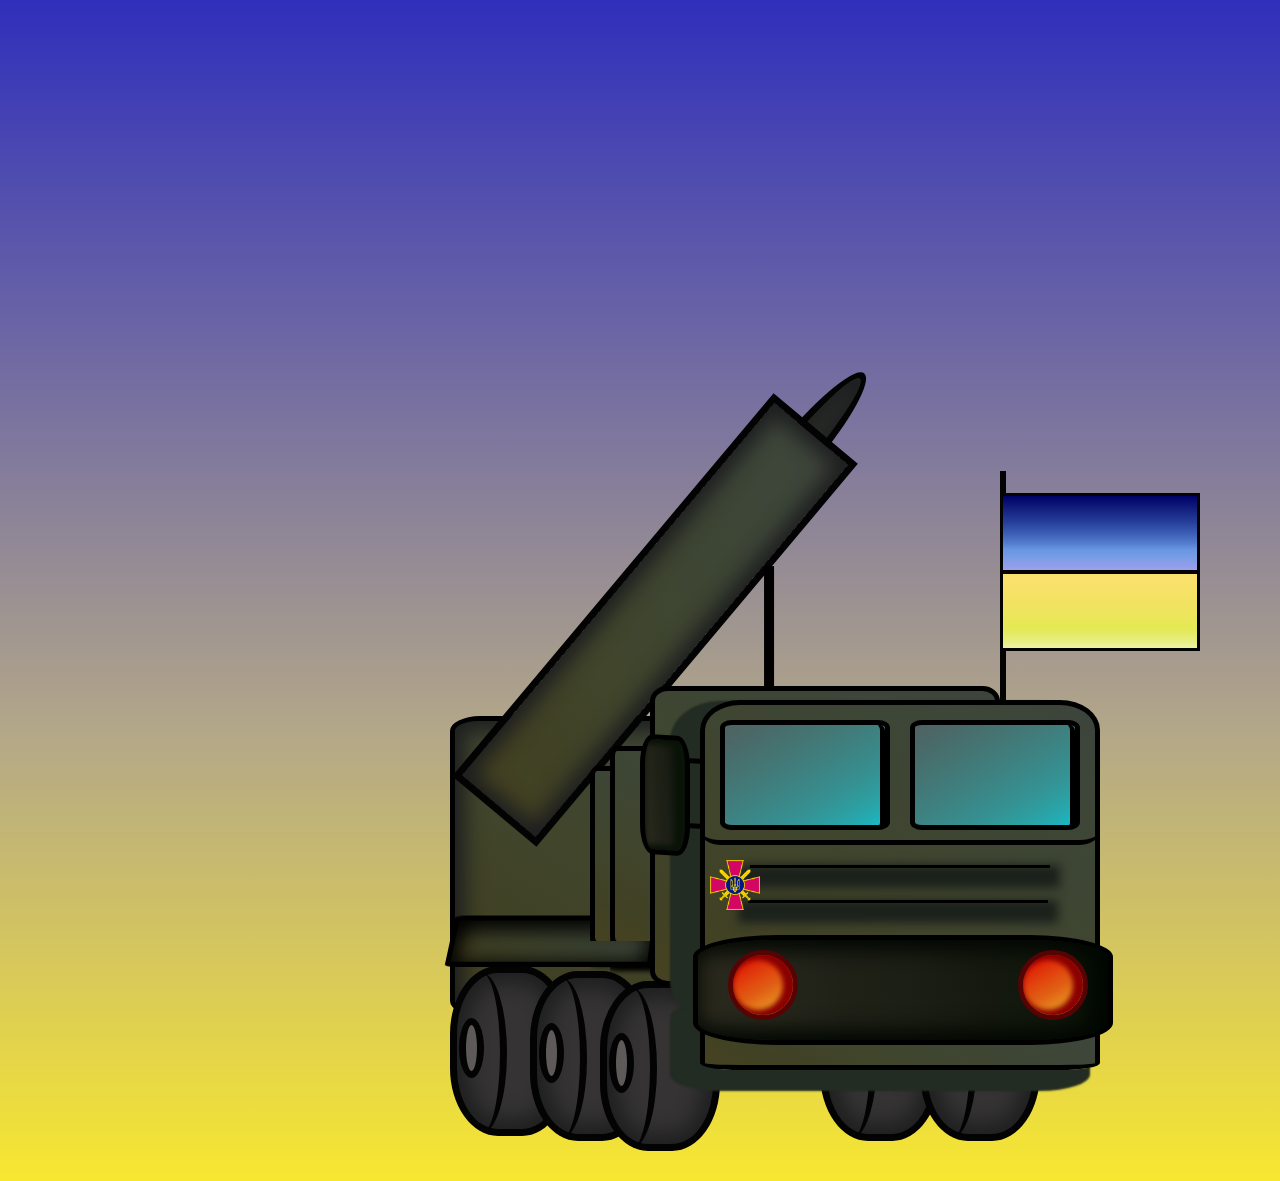
<file: index.html>
<!DOCTYPE html>
<html lang="en">
<head>
	<meta charset="UTF-8">
	<meta http-equiv="X-UA-Compatible" content="IE=edge">
	<meta name="viewport" content="width=device-width, initial-scale=1.0">
	<link rel="stylesheet" href="css/null.css">
	<link rel="stylesheet" href="css/style.css">
	<title>Lesson_12</title>
</head>
<body>
<div class="wraper">
	<div class="header"></div>
	<div class="main">
		<div class="main-car">
			<div class="car-cabin">
				<div class="front__car-cabin">
					<div class="car-cabin__top">
						<div class="car-cabin__mirror"></div>
						<div class="car-cabin__windows">
							<div class="car-cabin__left-window"></div>
							<div class="car-cabin__right-window"></div>
						</div>
					</div>
					<div class="car-cabin__down">
						<div class="car-cabin__hedlights">
							<div class="car-cabin__hedlight-left"></div>
							<div class="car-cabin__hedlight-right"></div>
						</div>
					</div>
				</div>
				<div class="car-cabin__down-down"></div>
				<div class="car-cabin__image-container">
					<img src="img/2.png" alt="ups">
				</div>
			</div>
			<div class="back-car">
				<div class="back-car__fourth"></div>
				<div class="back-car__third"></div>
				<div class="back-car__second"></div>
				<div class="back-car__first"></div>
			</div>
			<div class="car-wheels">
				<div class="car-wheels__system"></div>
				<div class="car-wheel__six">
					<div class="car-wheel__six-small"></div>
				</div>
				<div class="car-wheel__five">
					<div class="car-wheel__five-small"></div>
				</div>
				<div class="car-wheel__fourth">
					<div class="car-wheel__fourth-small"></div>
				</div>
				<div class="car-wheel__three">
					<div class="car-wheel__three-small"></div>
				</div>
				<div class="car-wheel__two">
					<div class="car-wheel__two-small"></div>
				</div>
				
			</div>
			<div class="car-missiles">
				<div class="car-missiles__missile"></div>
				<div class="car-missiles__basis"></div>
			</div>
			<div class="car-flag">
				<div class="car-flag__basis"></div>
				<div class="car-flag__yellow"></div>
				<div class="car-flag__blue"></div>
			</div>
		</div>
		</div>
	<div class="footer"></div>
</div>

	
</body>
</html>
</file>
<file: css/null.css>
/* Обнуляющий стиль */
*,
*::before,
*::after {
	box-sizing: border-box;
	margin: 0;
	padding: 0;
	border: 0;
}
li {
	list-style: none;
}
a {
	color: inherit;
}
a,
a:visited {
	text-decoration: none;
}
a:hover {
	text-decoration: none;
}
h1,
h2,
h3,
h4,
h5,
h6 {
	font-weight: inherit;
	font-size: inherit;
}
img {
	vertical-align: top;
}

body,
html {
	height: 100%;
	line-height: 1;
}
/* ================================================================ */
</file>
<file: css/style.css>
.wraper {
	overflow: hidden;
	min-height: 100%;
	background-image: linear-gradient(180deg,hsl(240deg 60% 46%) 0%,hsl(43deg 22% 62%) 62%,hsl(55deg 93% 58%) 100%);
}

.main {
	width: 100%;
	margin: 0px auto;
	perspective:400px;
	transform-style:preserve-3d;
	padding-bottom:  40px;
	transform-style:flat;
	
}
.main-car{
	animation-name: car;
	animation-duration: 10s;
	animation-timing-function: ease;
	animation-direction: alternate;
}
@keyframes  car{
	0% {
		transform: translate(-200px, 0px);
	}

	100% {
		transform: translate(500px, 0px);
	}
}

.car-cabin {
	position: relative;
	z-index: 12;
	margin: 0px 0px 0px 700px;
	padding: 700px 0px 0px 0px;
	
}
.front__car-cabin {
	width: 400px;
	height: 300px;
	border: 5px solid black ;
	border-radius: 10%;
	position: relative;
	z-index: 10;
	background-image: linear-gradient(30deg,hsl(55deg 36% 20%) 0%,hsl(62deg 28% 20%) 17%,hsl(70deg 23% 22%) 35%,hsl(79deg 18% 23%) 52%,hsl(89deg 13% 24%) 69%,hsl(100deg 10% 25%) 85%,hsl(113deg 6% 25%) 100%);
	box-shadow: -20px 11px 2px 10px rgb(35, 44, 35);
}
.car-cabin__top {
	width: 400px;
	height: 300px;
	border-bottom: 5px solid black ;
	border-radius: 5%;
	position: absolute;
	top: -160px;
	left: -5px;

}
.car-cabin__top::before{
	content: "";
	width: 300px;
	height: 3px;
	background-color: black;
	box-shadow: 0px 10px 10px 10px rgb(28, 34, 28);
	position: absolute;
	top: 320px;
	left: 50px;
}

.car-cabin__mirror {
	width: 50px;
	height: 120px;
	border-radius: 25%;
	border: 5px solid black ;
	background-image: linear-gradient(85deg,hsl(55deg 18% 14%) 0%,hsl(62deg 17% 13%) 17%,hsl(70deg 18% 11%) 35%,hsl(79deg 20% 10%) 52%,hsl(86deg 23% 8%) 69%,hsl(96deg 32% 7%) 85%,hsl(111deg 52% 5%) 100%);
	box-shadow: inset -5px 0px 5px 5px rgb(10, 19, 8);
	position: absolute;
	top: 190px;
	left: -60px;
	transform: skew(0deg, 3deg);
}
.car-cabin__mirror::before{
	content: "";
	position: absolute;
	width: 20px;
	height: 70px;
	top: 17px;
	left: 40px;
	border: 5px solid black ;
}
.car-cabin__left-window {
	width: 170px;
	height: 110px;
	border: 5px solid black ;
	border-radius: 7%;
	position: absolute;
	top: 175px;
	left: 20px;
	background-image: linear-gradient(330deg,hsl(185deg 90% 45%) 0%,hsl(184deg 82% 44%) 1%,hsl(184deg 75% 43%) 4%,hsl(183deg 68% 42%) 8%,hsl(182deg 61% 41%) 14%,hsl(181deg 53% 40%) 22%,hsl(181deg 46% 39%) 32%,hsl(180deg 39% 38%) 44%,hsl(179deg 32% 37%) 58%,hsl(177deg 25% 36%) 73%,hsl(178deg 17% 35%) 88%,hsl(177deg 10% 35%) 100%);
}
.car-cabin__left-window::before {
	content: "";
	width: 170px;
	height: 107px;
	border-right: 5px solid black ;
	border-radius: 7%;
	position: absolute;
	top: -2px;
	left: -10.5px;

}
.car-cabin__right-window {
	width: 170px;
	height: 110px;
	border: 5px solid black ;
	border-radius: 7%;
	position: absolute;
	top: 175px;
	left: 210px;
	background-image: linear-gradient(330deg,hsl(185deg 90% 45%) 0%,hsl(184deg 82% 44%) 1%,hsl(184deg 75% 43%) 4%,hsl(183deg 68% 42%) 8%,hsl(182deg 61% 41%) 14%,hsl(181deg 53% 40%) 22%,hsl(181deg 46% 39%) 32%,hsl(180deg 39% 38%) 44%,hsl(179deg 32% 37%) 58%,hsl(177deg 25% 36%) 73%,hsl(178deg 17% 35%) 88%,hsl(177deg 10% 35%) 100%);
}
.car-cabin__right-window::before {
	content: "";
	width: 170px;
	height: 107px;
	border-right: 5px solid black;
	border-radius: 7%;
	position: absolute;
	top: -2px;
	left: -10px;
}
.car-cabin__down {
	width: 420px;
	height: 110px;
	border: 5px solid black ;
	border-radius: 20%;
	position: absolute;
	top: 230px;
	left: -12px;
	z-index: 5;
	background-image: linear-gradient(85deg,hsl(55deg 18% 14%) 0%,hsl(62deg 17% 13%) 17%,hsl(70deg 18% 11%) 35%,hsl(79deg 20% 10%) 52%,hsl(86deg 23% 8%) 69%,hsl(96deg 32% 7%) 85%,hsl(111deg 52% 5%) 100%);
	box-shadow: inset -10px 0px 20px 10px rgb(2, 7, 2);
}
.car-cabin__down::before{
	content: "";
	width: 300px;
	height: 3px;
	background-color: black;
	box-shadow: 0px 10px 10px 10px rgb(28, 34, 28);
	position: absolute;
	top: -40px;
	left: 50px;

}	

.car-cabin__hedlight-left {
	width: 70px;
	height: 70px;
	border-radius: 50%;
	background-image: linear-gradient(330deg,hsl(62deg 53% 57%) 0%,hsl(56deg 57% 55%) 1%,hsl(50deg 61% 54%) 4%,hsl(45deg 66% 53%) 8%,hsl(39deg 70% 52%) 14%,hsl(34deg 75% 51%) 22%,hsl(28deg 79% 50%) 32%,hsl(22deg 83% 48%) 44%,hsl(17deg 88% 47%) 58%,hsl(11deg 91% 46%) 73%,hsl(5deg 96% 45%) 88%,hsl(0deg 100% 44%) 100%);
	border: 5px solid rgb(88, 3, 3) ;
	box-shadow: inset -5px 0px 5px 5px darkred;
	position: absolute;
	top: 10px;
	left: 30px;
	animation-name: hedlight ;
	animation-duration: 7s;
}
@keyframes hedlight{

	100%{
		box-shadow:  200px 10px 10px 200px rgb(255, 255, 26, 0.15);
	}
}

.car-cabin__hedlight-right {
	width: 70px;
	height: 70px;
	border-radius: 50%;
	background-image: linear-gradient(330deg,hsl(62deg 53% 57%) 0%,hsl(56deg 57% 55%) 1%,hsl(50deg 61% 54%) 4%,hsl(45deg 66% 53%) 8%,hsl(39deg 70% 52%) 14%,hsl(34deg 75% 51%) 22%,hsl(28deg 79% 50%) 32%,hsl(22deg 83% 48%) 44%,hsl(17deg 88% 47%) 58%,hsl(11deg 91% 46%) 73%,hsl(5deg 96% 45%) 88%,hsl(0deg 100% 44%) 100%);
	border: 5px solid rgb(88, 3, 3) ;
	box-shadow: inset -5px 0px 5px 5px darkred;
	position: absolute;
	top: 10px;
	left: 320px;
	animation-name: hedlight ;
	animation-duration: 7s;
}
.car-cabin__down-down{
	width: 400px;
	height: 70px;
	border: 5px solid black ;
	border-radius: 10%;
	position: relative;
	z-index: 9;
	background-image: linear-gradient(30deg,hsl(55deg 36% 20%) 0%,hsl(62deg 28% 20%) 17%,hsl(70deg 23% 22%) 35%,hsl(79deg 18% 23%) 52%,hsl(89deg 13% 24%) 69%,hsl(100deg 10% 25%) 85%,hsl(113deg 6% 25%) 100%);
	box-shadow: -20px 11px 2px 10px rgb(35, 44, 35);
}

.car-cabin__image-container img {
	width: 50px;
	height: 50px;
	position: relative;
	z-index: 11;
	margin: -210px 0 0px 10px;
	animation-delay: 3s;
	animation-duration: 5s;
	animation-name: ukraine;
}

@keyframes ukraine {
	0% {
		transform: scale(1, 1);
	}
	100% {
		transform: scale(4, 4);
	}
}

.back-car {
	margin: -400px 0px 0px 650px;
	position: relative;
	z-index: 8;
	perspective:400px;
	transform-style:preserve-3d;
}
.back-car__first {
	width: 350px;
	height: 300px;
	border: 5px solid black ;
	border-radius: 5%;
	background-image: linear-gradient(30deg,hsl(55deg 36% 20%) 0%,hsl(62deg 28% 20%) 17%,hsl(70deg 23% 22%) 35%,hsl(79deg 18% 23%) 52%,hsl(89deg 13% 24%) 69%,hsl(100deg 10% 25%) 85%,hsl(113deg 6% 25%) 100%);
	position: relative;
	z-index: 7;
	perspective:400px;
	transform-style:preserve-3d;
}

.back-car__second {
	width: 150px;
	height: 200px;
	border: 5px solid black ;
	border-radius: 5%;
	background-image: linear-gradient(30deg,hsl(55deg 36% 20%) 0%,hsl(62deg 28% 20%) 17%,hsl(70deg 23% 22%) 35%,hsl(79deg 18% 23%) 52%,hsl(89deg 13% 24%) 69%,hsl(100deg 10% 25%) 85%,hsl(113deg 6% 25%) 100%);
	position: absolute;
	top: 60px;
	left: -40px;
	box-shadow: -2px 20px 5px 5px black;
}
.back-car__third {
	width: 150px;
	height: 180px;
	border: 5px solid black ;
	border-radius: 5%;
	background-image: linear-gradient(30deg,hsl(55deg 36% 20%) 0%,hsl(62deg 28% 20%) 17%,hsl(70deg 23% 22%) 35%,hsl(79deg 18% 23%) 52%,hsl(89deg 13% 24%) 69%,hsl(100deg 10% 25%) 85%,hsl(113deg 6% 25%) 100%);
	position: absolute;
	top: 80px;
	left: -60px;
	box-shadow: -2px 20px 5px 0px black;
}
.back-car__fourth {
	width: 205px;
	height: 50px;
	border: 5px solid black ;
	border-radius: 5%;
	background-image: linear-gradient(30deg,hsl(55deg 36% 20%) 0%,hsl(62deg 28% 20%) 17%,hsl(70deg 23% 22%) 35%,hsl(79deg 18% 23%) 52%,hsl(89deg 13% 24%) 69%,hsl(100deg 10% 25%) 85%,hsl(113deg 6% 25%) 100%);
	position: absolute;
	top: 230px;
	left: -200px;
	box-shadow: inset 2px 5px 20px 5px black;
	transform: rotateX(10deg);

}
.car-wheels {
	position: relative;
/* 	z-index: 11; */
	margin: -20px 0px 0px 450px;
}
.car-wheels__system{
	width: 600px;
	height: 300px;
	position: absolute;
	border: 5px solid black ;
	border-radius: 5%;
	background-image: linear-gradient(30deg,hsl(55deg 36% 20%) 0%,hsl(62deg 28% 20%) 17%,hsl(70deg 23% 22%) 35%,hsl(79deg 18% 23%) 52%,hsl(89deg 13% 24%) 69%,hsl(100deg 10% 25%) 85%,hsl(113deg 6% 25%) 100%);
	top: -250px;
	left: 0px;
	box-shadow: inset 0px 0px 20px 10px rgb(30, 31, 32);
}
.car-wheel__six {
	width: 120px;
	height: 170px;
	border-radius: 40%;
	position: relative;
	top: 0px;
	left: 0px;
	background-color: rgb(53, 51, 51);
	border: 7px solid rgb(3, 3, 3) ;
	box-shadow: inset 0px 0px 20px 10px rgb(30, 31, 32);
}
.car-wheel__six-small{
	width: 50px;
	height: 160px;
	border-radius: 50%;
	position: absolute;
	top: 0px;
	left: 0px;
	border-right: 7px solid rgb(3, 3, 3) ;
}
.car-wheel__six-small::before{
	content: "";
	position: absolute;
	top: 45px;
	left: 2px;
	width: 25px;
	height: 60px;
	background-color: rgb(95, 90, 90);
	border-radius: 50%;
	border: 7px solid rgb(3, 3, 3) ;
}
.car-wheel__five {
	width: 120px;
	height: 170px;
	border-radius: 40%;
	position: relative;
	top: 0px;
	left: 0px;
	background-color: rgb(53, 51, 51);
	border: 7px solid rgb(3, 3, 3);
	margin: -165px 0px 0px 80px;
	box-shadow: inset 0px 0px 20px 10px rgb(30, 31, 32);
}
.car-wheel__five-small {
	width: 50px;
	height: 160px;
	border-radius: 50%;
	position: absolute;
	top: 0px;
	left: 0px;
	border-right: 7px solid rgb(3, 3, 3) ;
}
.car-wheel__five-small::before{
	content: "";
	position: absolute;
	top: 45px;
	left: 2px;
	width: 25px;
	height: 60px;
	background-color: rgb(95, 90, 90);
	border-radius: 50%;
	border: 7px solid rgb(3, 3, 3) ;
}
.car-wheel__fourth {
	width: 120px;
	height: 170px;
	border-radius: 40%;
	position: relative;
	top: 0px;
	left: 0px;
	background-color: rgb(53, 51, 51);
	border: 7px solid rgb(3, 3, 3);
	margin: -160px 0px 0px 150px;
	box-shadow: inset 0px 0px 20px 10px rgb(30, 31, 32);
}
.car-wheel__fourth-small {
	width: 50px;
	height: 160px;
	border-radius: 50%;
	position: absolute;
	top: 0px;
	left: 0px;
	border-right: 7px solid rgb(3, 3, 3) ;
}
.car-wheel__fourth-small::before{
	content: "";
	position: absolute;
	top: 45px;
	left: 2px;
	width: 25px;
	height: 60px;
	background-color: rgb(95, 90, 90);
	border-radius: 50%;
	border: 7px solid rgb(3, 3, 3) ;
}

.car-wheel__three {
	width: 120px;
	height: 170px;
	border-radius: 40%;
	position: relative;
	top: 0px;
	left: 0px;
	background-color: rgb(53, 51, 51);
	border: 7px solid rgb(3, 3, 3);
	margin: -180px 0px 0px 370px;
	box-shadow: inset 0px 0px 20px 10px rgb(30, 31, 32);
}
.car-wheel__three-small {
	width: 50px;
	height: 160px;
	border-radius: 50%;
	position: absolute;
	top: 0px;
	left: 0px;
	border-right: 7px solid rgb(3, 3, 3) ;
}
.car-wheel__two {
	width: 120px;
	height: 170px;
	border-radius: 40%;
	position: relative;
	top: 0px;
	left: 0px;
	background-color: rgb(53, 51, 51);
	border: 7px solid rgb(3, 3, 3);
	margin: -170px 0px 0px 470px;
	box-shadow: inset 0px 0px 20px 10px rgb(30, 31, 32);
}
.car-wheel__two-small {
	width: 50px;
	height: 160px;
	border-radius: 50%;
	position: absolute;
	top: 0px;
	left: 0px;
	border-right: 7px solid rgb(3, 3, 3) ;
}
.car-missiles {

}
.car-missiles__basis {
	position: absolute;
	width: 110px;
	height: 500px;
	background-image: linear-gradient(30deg,hsl(55deg 36% 20%) 0%,hsl(62deg 28% 20%) 17%,hsl(70deg 23% 22%) 35%,hsl(79deg 18% 23%) 52%,hsl(89deg 13% 24%) 69%,hsl(100deg 10% 25%) 85%,hsl(113deg 6% 25%) 100%);
	border: 7px solid rgb(3, 3, 3);
	box-shadow: inset 0px 0px 20px 10px rgb(30, 31, 32);
	top: 370px;
	left: 600px;
	transform: rotate(40deg);
}
.car-missiles__basis::before{
	content: "";
	width: 200px;
	height: 10px;
	background-color: black;
	position: absolute;
	top: 200px;
	left: 65px;
	transform: rotate(50deg);
}
.car-missiles__missile{
	width: 40px;
	height: 200px;
	position: absolute;
	border-radius: 100%;
	background-image: linear-gradient(30deg,hsl(55deg 36% 20%) 0%,hsl(62deg 28% 20%) 17%,hsl(70deg 23% 22%) 35%,hsl(79deg 18% 23%) 52%,hsl(89deg 13% 24%) 69%,hsl(100deg 10% 25%) 85%,hsl(113deg 6% 25%) 100%);
	border: 7px solid rgb(3, 3, 3);
	box-shadow: inset 0px 0px 20px 10px rgb(30, 31, 32);
	top: 350px;
	left: 780px;
	transform: rotate(40deg);
}
.car-flag {
	position: relative;
	animation-name: flag;
	animation-duration: 5s;
	animation-iteration-count: infinite;
	animation-timing-function: ease;
	animation-direction: alternate;
}
@keyframes flag{
	0% {
		transform: rotate(-2deg);
	}
	
	100% {
		transform: rotate(2deg);
	}
}

.car-flag__basis {
	width: 2px;
	height: 300px;
	position: absolute;
	top: -670px;
	left: 1000px;
	border: 3px solid rgb(3, 3, 3);


}

.car-flag__yellow {
	width: 200px;
	height: 80px;
	position: absolute;
	top: -570px;
	left: 1000px;
	border: 3px solid rgb(3, 3, 3);
	background-image: linear-gradient(180deg,hsl(48deg 95% 71%) 0%,hsl(51deg 90% 69%) 19%,hsl(53deg 86% 67%) 36%,hsl(56deg 81% 65%) 50%,hsl(59deg 77% 63%) 63%,hsl(62deg 77% 62%) 73%,hsl(63deg 76% 66%) 81%,hsl(64deg 76% 70%) 87%,hsl(64deg 76% 73%) 92%,hsl(65deg 76% 77%) 96%,hsl(66deg 76% 80%) 100%);
	
}


.car-flag__blue {
	width: 200px;
	height: 80px;
	position: absolute;
	top: -648px;
	left: 1000px;
	border: 3px solid rgb(3, 3, 3);
	background-image: linear-gradient(180deg,hsl(240deg 100% 20%) 0%,hsl(232deg 73% 29%) 19%,hsl(227deg 60% 38%) 36%,hsl(223deg 51% 47%) 50%,hsl(220deg 55% 56%) 63%,hsl(217deg 69% 65%) 73%,hsl(220deg 69% 68%) 81%,hsl(224deg 68% 71%) 87%,hsl(228deg 68% 73%) 92%,hsl(233deg 67% 75%) 96%,hsl(238deg 66% 77%) 100%);
}
</file>
